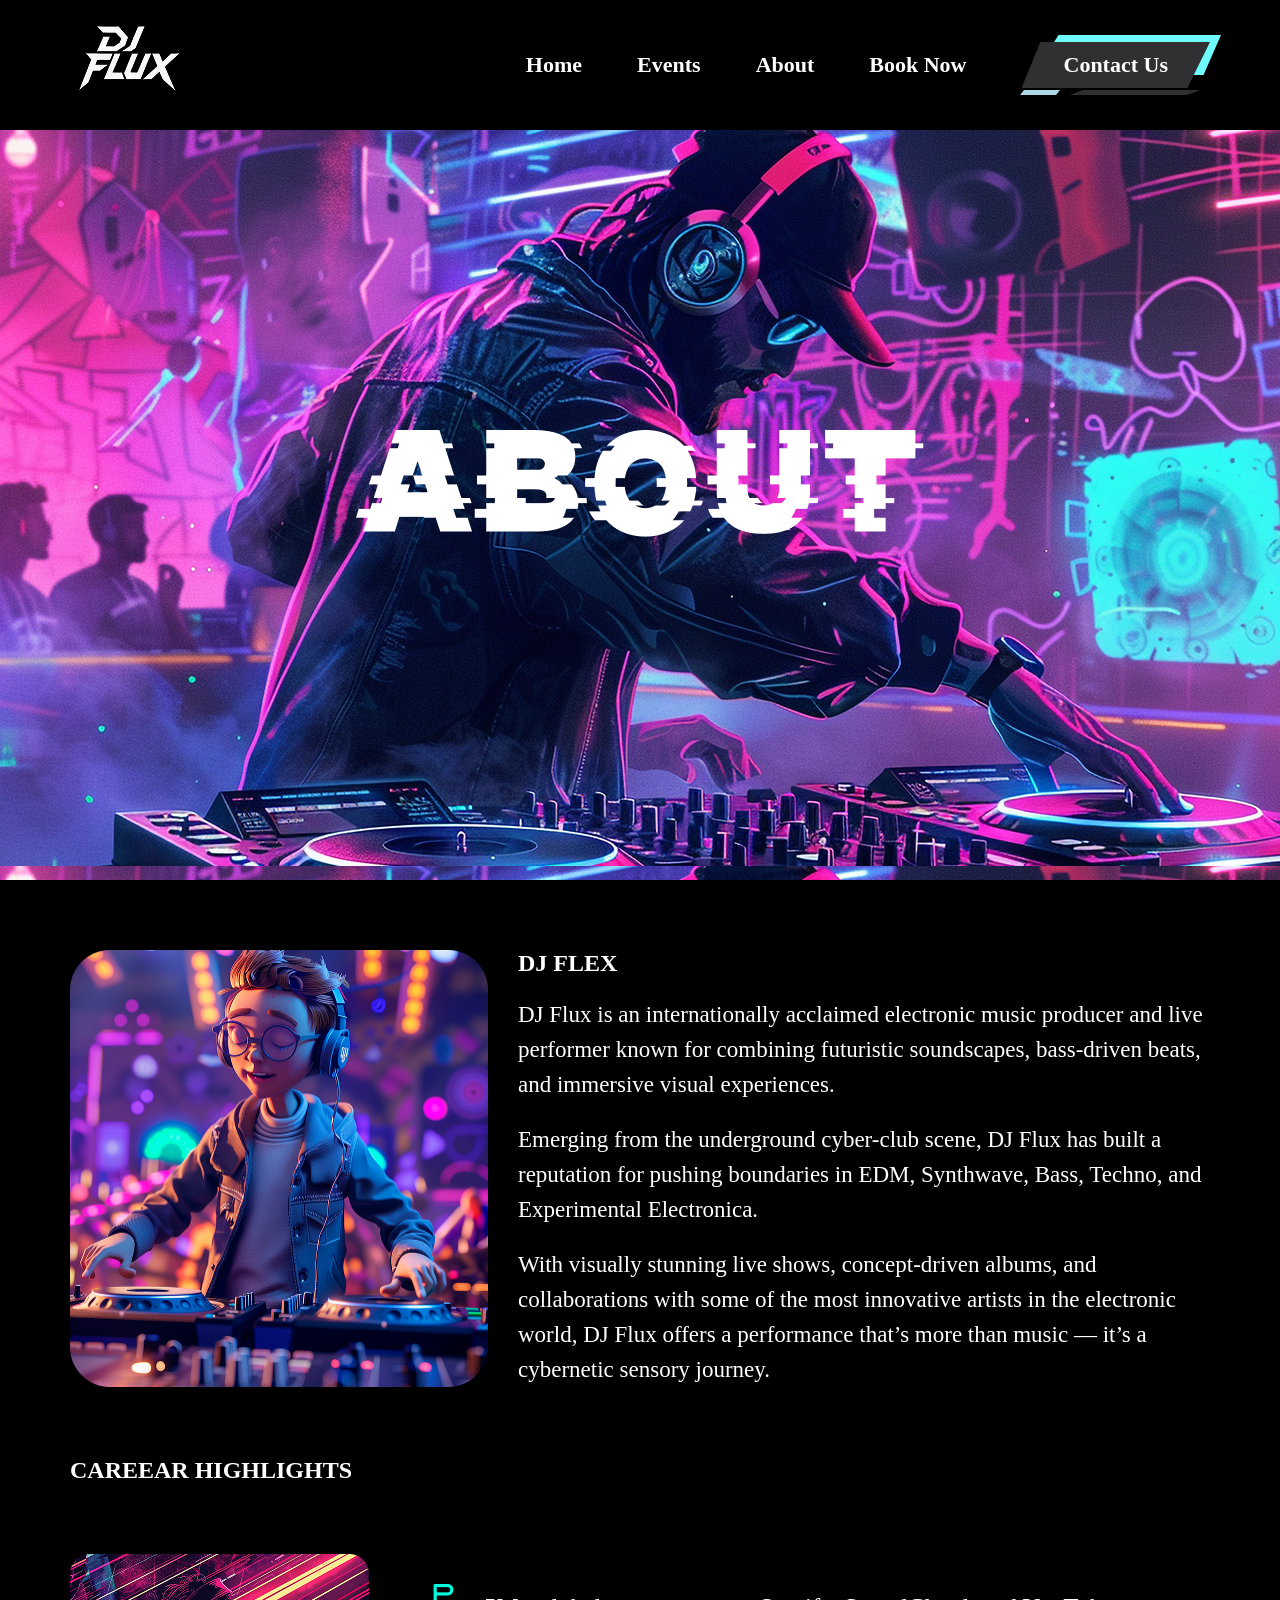
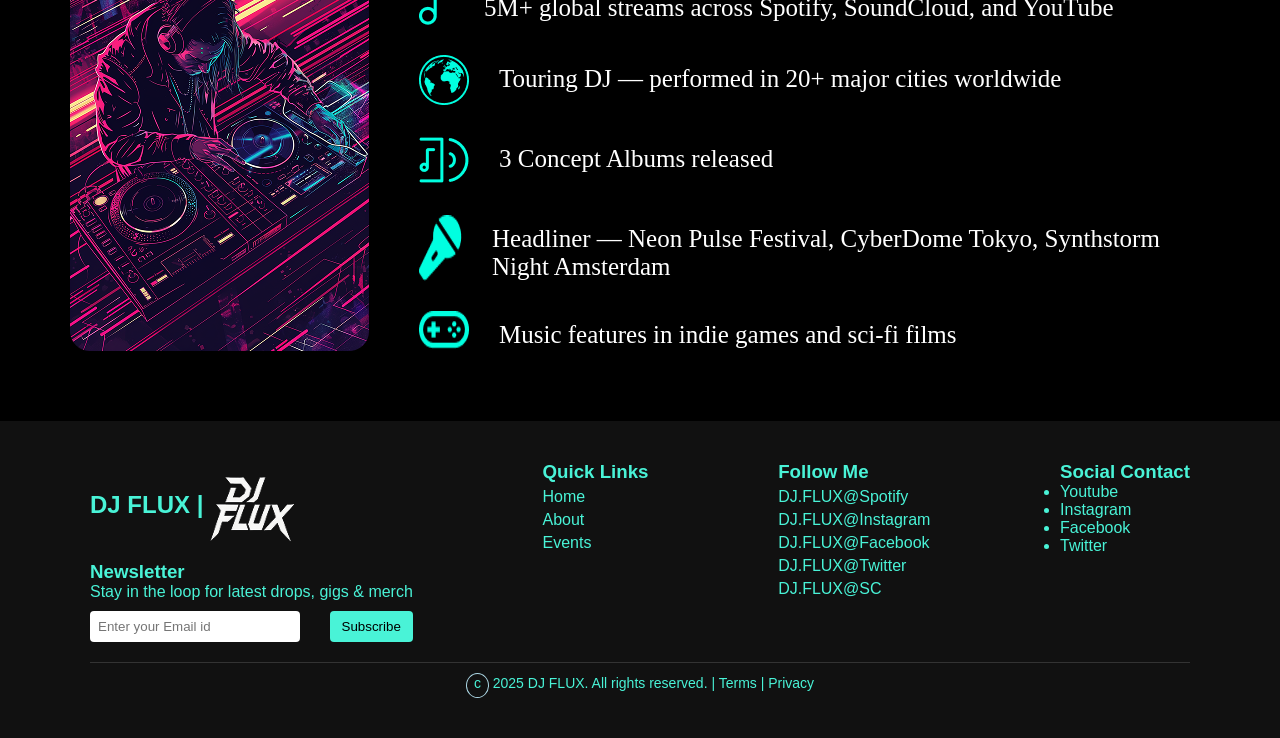
<file: about.html>
<!DOCTYPE html>
<html>
    <head>
        <link rel="stylesheet" type="text/css" href="./about.css"/>
        <title>about</title>
    </head>
    <body>

         <nav>

    <div class="logo">
        <img src="./IMAGE/logo.png"/>
    </div>

    <div class="menu">

        <a href="./index.html">Home</a>
        <a href="./events.html">Events</a>
        <a href="./about.html">About</a>
          <a href="./booknow.html">Book Now</a>

        <a  class="contact" href="./contact.html">
            Contact Us
        </a>
        <div class="shape">

        </div>
        <div class="shape1"></div>
        <div class="shape3"></div>

    </div>

</nav>

        <div class="container11">
          <img src="./IMAGE/About (1).png"/>

        </div>


        <section>
        <div class="djflex">
            <img src="./IMAGE/Rectangle 65.png"/>
            <div class="content">
                <h1>DJ FLEX</h1>
                <p>DJ Flux is an internationally acclaimed electronic music producer and live performer known for combining futuristic soundscapes, bass-driven beats, and immersive visual experiences.</p>

              <p>Emerging from the underground cyber-club scene, DJ Flux has built a reputation for pushing boundaries in EDM, Synthwave, Bass, Techno, and Experimental Electronica.</p>

           <p>With visually stunning live shows, concept-driven albums, and collaborations with some of the most innovative artists in the electronic world, DJ Flux offers a performance that’s more than music — it’s a cybernetic sensory journey.</p>
            </div>
        </div>


        <!-- ---------------------career -->
         <div class="h">
         <h1>CAREEAR HIGHLIGHTS </h1></div> 
         <div class="career">
            
            <img src="./IMAGE/Rectangle 66.png"/>
            <div>
                <div  class="high">
                <img src="./IMAGE/Vector (11).png"/>
                <p>5M+ global streams across Spotify, SoundCloud, and YouTube</p>
                  </div>
                   <div  class="high">
                <img src="./IMAGE/Vector (12).png"/>
                <p>Touring DJ — performed in 20+ major cities worldwide</p>
                     </div>
               <div  class="high">
                <img src="./IMAGE/iconoir_album-open.png"/>
                <p>3 Concept Albums released</p>
                  </div>

                     
                  <div  class="high">
                 <img src="./IMAGE/Vector (13).png"/>
                 <p>Headliner — Neon Pulse Festival, CyberDome Tokyo, Synthstorm Night Amsterdam</p>
                  </div>
                  <div  class="high">
                  <img src="./IMAGE/Group (1).png"/>
                  <p>Music features in indie games and sci-fi films</p>
                  </div>
            </div>
         </div>



        </section>



        <!-- Footer Section -->
<footer class="footer">
  <div class="footer-container">
    <!-- Brand -->
    <div class="footer-brand">
        <div class="lo">
      <h2>DJ FLUX |</h2><img src="./IMAGE/logo.png"/></div>
   <div class="newsletter">
      <h3>Newsletter</h3>
      <p>Stay in the loop for latest drops, gigs & merch</p>
      <form>
        <input type="email" placeholder="Enter your Email id" required>
        <button type="submit">Subscribe</button>
      </form>
    </div>

    </div>

    <!-- Newsletter -->
    
    <!-- Quick Links -->
    <div class="quick-links">
      <h3>Quick Links</h3>
      <ul>
        <li><a>Home</a></li>
        <li><a>About</a></li>
        <li><a>Events</a></li>
      </ul>
    </div>

    <!-- Social Links -->
    <div class="social-links">
      <h3>Follow Me</h3>
      <ul>
        <li><a>DJ.FLUX@Spotify</a></li>
        <li><a>DJ.FLUX@Instagram</a></li>
        <li><a>DJ.FLUX@Facebook</a></li>
        <li><a>DJ.FLUX@Twitter</a></li>
        <li><a>DJ.FLUX@SC</a></li>
      </ul>
    </div>
  <!-- </div> -->


  <div class="social">
    <h3>Social Contact</h3>
      <ul>
        <li><a>Youtube</a></li>
        <li><a>Instagram</a></li>
        <li><a>Facebook</a></li>
        <li><a>Twitter</a></li>
       
      </ul>

  </div>
</div>
  <!-- Footer Bottom -->
  <div class="footer-bottom">
    <p><a>c</a> 2025 DJ FLUX. All rights reserved. | Terms | Privacy</p>
  </div>
</footer>
    </body>
</html>
</file>
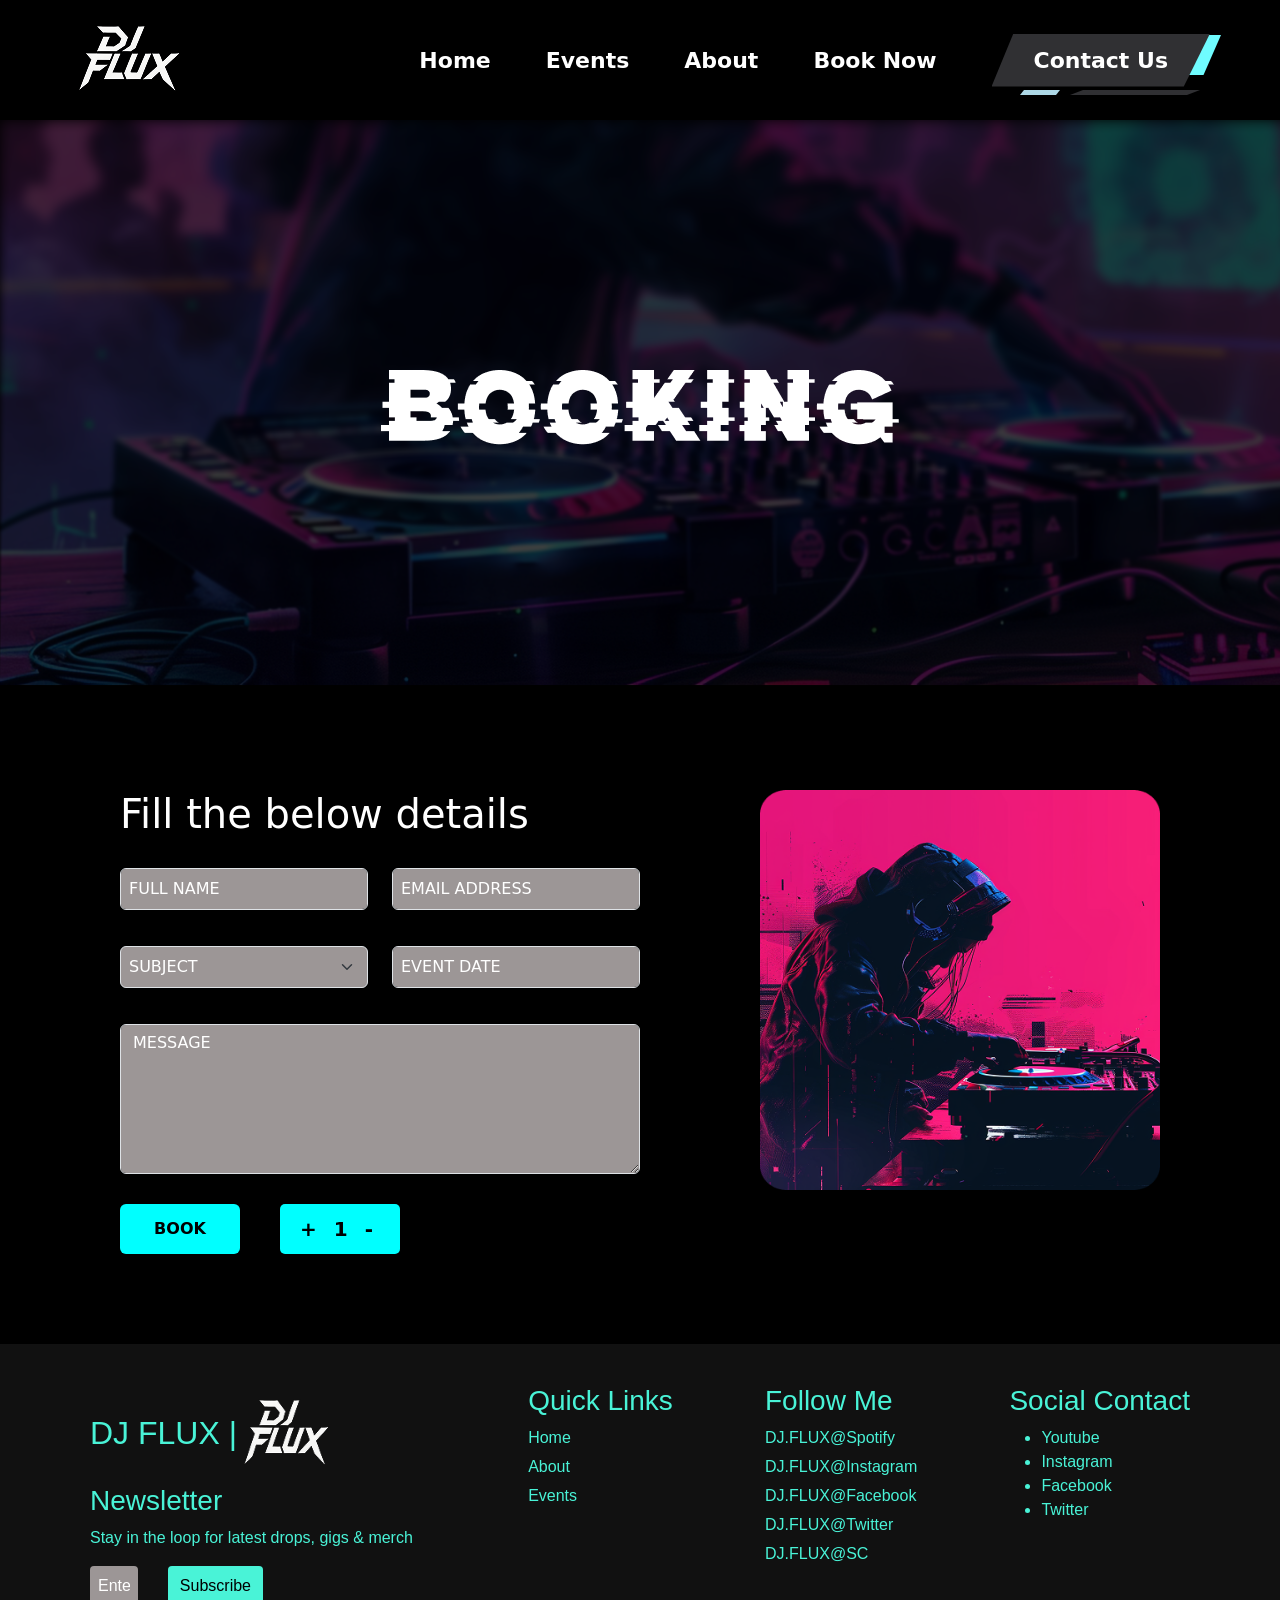
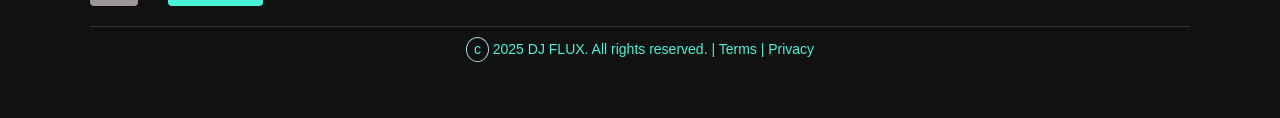
<file: booknow.html>
<!DOCTYPE html>
<html>
    <head>

        <link href="https://cdn.jsdelivr.net/npm/bootstrap@5.0.2/dist/css/bootstrap.min.css" rel="stylesheet" integrity="sha384-EVSTQN3/azprG1Anm3QDgpJLIm9Nao0Yz1ztcQTwFspd3yD65VohhpuuCOmLASjC" crossorigin="anonymous">
        <link rel="stylesheet" type="text/css" href="./booknow.css"/>
        <title>contact</title>
    </head>
    <body>


      <nav>

    <div class="logo">
        <img src="./IMAGE/logo.png"/>
    </div>

    <div class="menu">

        <a href="./index.html">Home</a>
        <a href="./events.html">Events</a>
        <a href="./about.html">About</a>
        <a href="./booknow.html">Book Now</a>

        <a  class="contact" href="./contact.html">
            Contact Us
        </a>
        <div class="shape">

        </div>
        <div class="shape1"></div>
        <div class="shape3"></div>

    </div>

</nav>
        <div class="container1">
          <img src="./IMAGE/booking.png"/>
        </div>


        <section>
            <form>
                
<h1>Fill the below details</h1>

<div class="row push">
  <div class="col">
    <input type="text" class="form-control p-2" placeholder="FULL NAME" aria-label="First name">
  </div><br><br>
  <div class="col">
    <input type="text" class="form-control p-2" placeholder="EMAIL ADDRESS" aria-label="Last name">
  </div><br><br>
</div>

<div class="row push">
  <div class="col">
  <select class="form-select p-2" >
  <option selected>SUBJECT</option>
  <option value="1">One</option>
  <option value="2">Two</option>
  <option value="3">Three</option>
</select>
</div>
  <div class="col">
    <input type="text" class="form-control p-2 " placeholder="EVENT DATE" aria-label="Last name">
  </div><br><br>
</div>


<div class="mb-3 push">
  <!-- <label for="exampleFormControlTextarea1" class="form-label">Example textarea</label> -->
  <textarea class="form-control"  style="height: 150px;" id="exampleFormControlTextarea1" rows="3">MESSAGE</textarea>
</div>

<div class="col-12 push ga">
    <button type="submit" class="btn aq"><b>BOOK</button></b>

    <div class="add">
       <b><span>+</span>
                <span>1</span>
                        <span>-</span></b> 
    </div>
  </div>
            </form>

            <img src="./IMAGE/Rectangle 62.png" class="music"/>
            </section>


             <!-- Footer Section -->
<footer class="footer">
  <div class="footer-container">
    <!-- Brand -->
    <div class="footer-brand">
        <div class="lo">
      <h2>DJ FLUX |</h2><img src="./IMAGE/logo.png"/></div>
   <div class="newsletter">
      <h3>Newsletter</h3>
      <p>Stay in the loop for latest drops, gigs & merch</p>
      <form>
        <input type="email" placeholder="Enter your Email id" required>
        <button type="submit">Subscribe</button>
      </form>
    </div>

    </div>

    <!-- Newsletter -->
    
    <!-- Quick Links -->
    <div class="quick-links">
      <h3>Quick Links</h3>
      <ul>
        <li><a>Home</a></li>
        <li><a>About</a></li>
        <li><a>Events</a></li>
      </ul>
    </div>

    <!-- Social Links -->
    <div class="social-links">
      <h3>Follow Me</h3>
      <ul>
        <li><a>DJ.FLUX@Spotify</a></li>
        <li><a>DJ.FLUX@Instagram</a></li>
        <li><a>DJ.FLUX@Facebook</a></li>
        <li><a>DJ.FLUX@Twitter</a></li>
        <li><a>DJ.FLUX@SC</a></li>
      </ul>
    </div>
  <!-- </div> -->


  <div class="social">
    <h3>Social Contact</h3>
      <ul>
        <li><a>Youtube</a></li>
        <li><a>Instagram</a></li>
        <li><a>Facebook</a></li>
        <li><a>Twitter</a></li>
       
      </ul>

  </div>
</div>
  <!-- Footer Bottom -->
  <div class="footer-bottom">
    <p><a>c</a> 2025 DJ FLUX. All rights reserved. | Terms | Privacy</p>
  </div>
</footer>
            <script src="https://cdn.jsdelivr.net/npm/bootstrap@5.0.2/dist/js/bootstrap.bundle.min.js" integrity="sha384-MrcW6ZMFYlzcLA8Nl+NtUVF0sA7MsXsP1UyJoMp4YLEuNSfAP+JcXn/tWtIaxVXM" crossorigin="anonymous"></script>
    </body>
    </html>
</file>
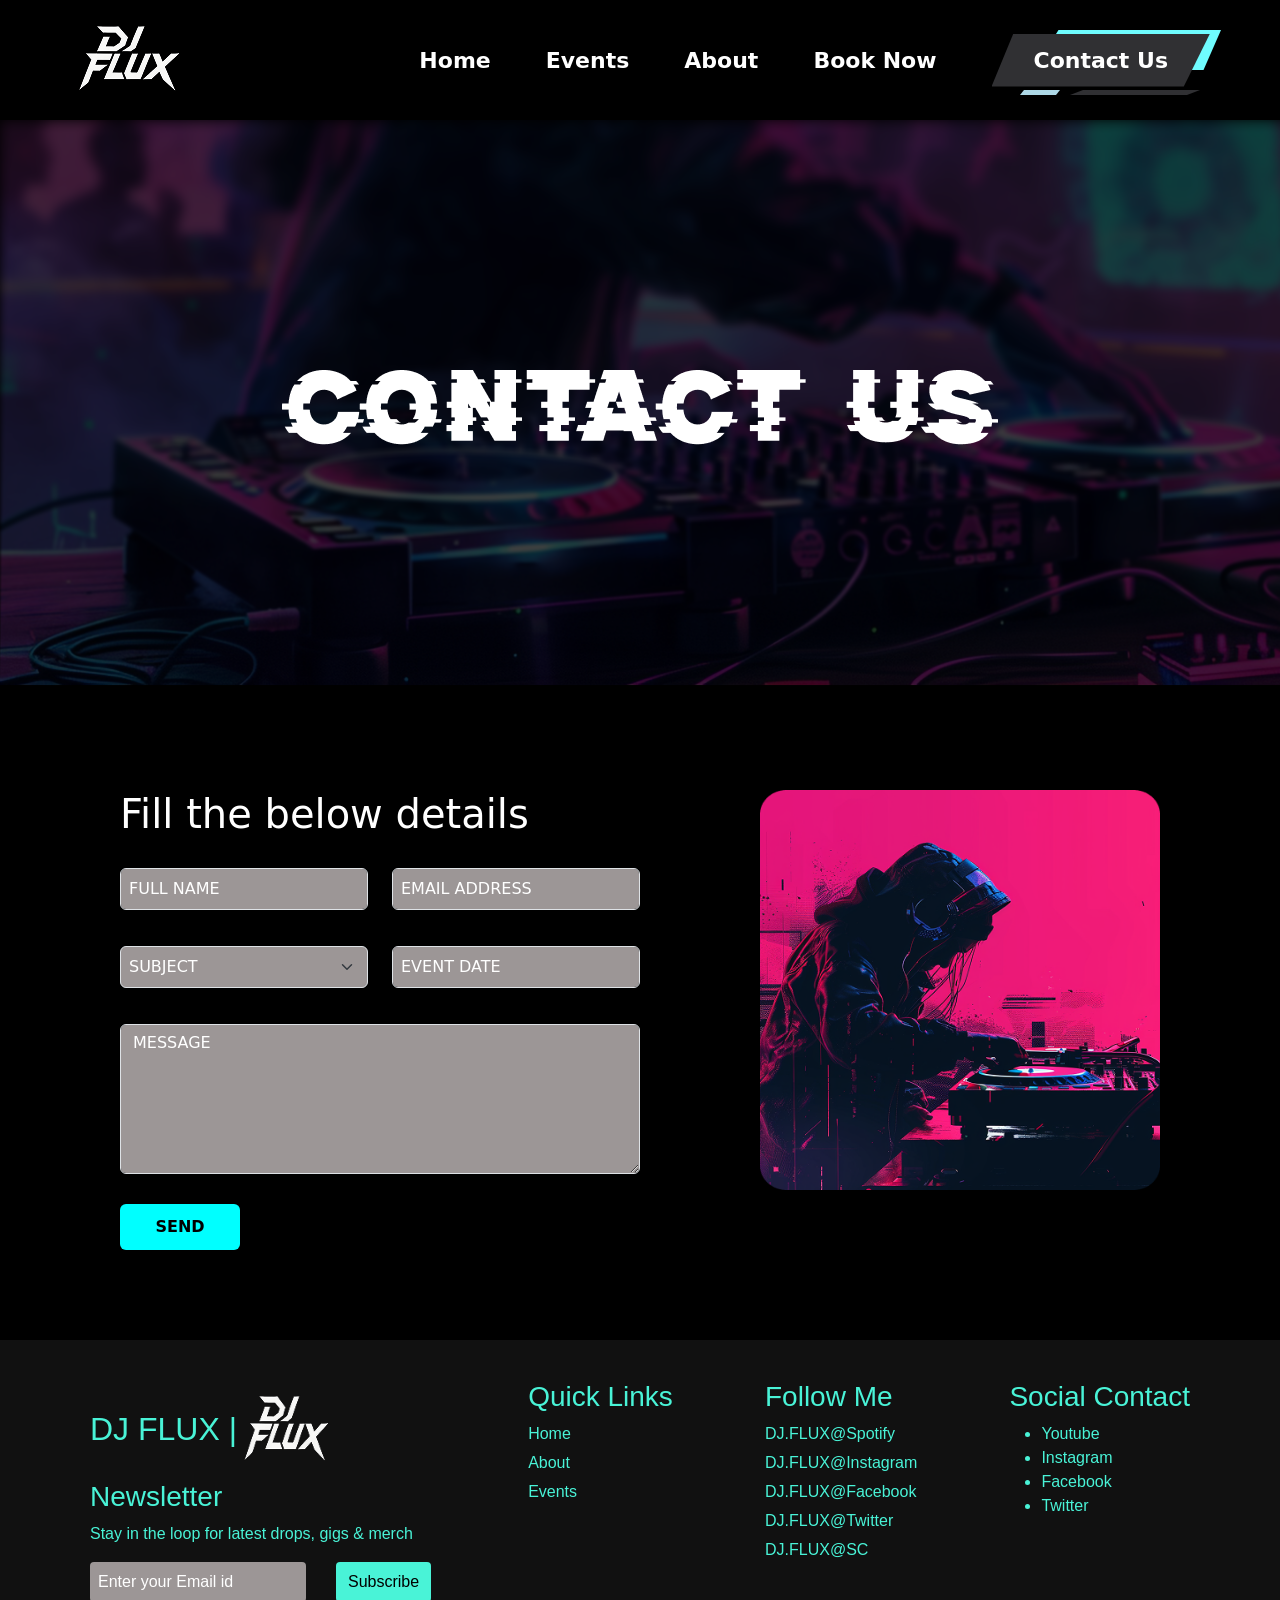
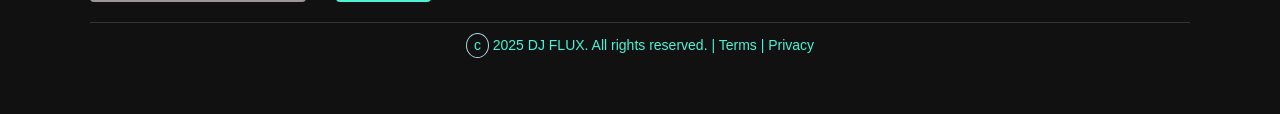
<file: contact.html>
<!DOCTYPE html>
<html>
    <head>

        <link href="https://cdn.jsdelivr.net/npm/bootstrap@5.0.2/dist/css/bootstrap.min.css" rel="stylesheet" integrity="sha384-EVSTQN3/azprG1Anm3QDgpJLIm9Nao0Yz1ztcQTwFspd3yD65VohhpuuCOmLASjC" crossorigin="anonymous">
        <link rel="stylesheet" type="text/css" href="./contact.css"/>
        <title>contact</title>
    </head>
    <body>


      <nav>

    <div class="logo">
        <img src="./IMAGE/logo.png"/>
    </div>

    <div class="menu">

        <a href="./index.html">Home</a>
        <a href="./events.html">Events</a>
        <a href="./about.html">About</a>
          <a href="./booknow.html">Book Now</a>

        <a  class="contact" href="./contact.html">
            Contact Us
        </a>
        <div class="shape">

        </div>
        <div class="shape1"></div>
        <div class="shape3"></div>

    </div>

</nav>
        <div class="container1">
        <img  src="./IMAGE/Contact us.png"/>
        </div>


        <section>
            <form>
                
<h1>Fill the below details</h1>

<div class="row push">
  <div class="col">
    <input type="text" class="form-control p-2" placeholder="FULL NAME" aria-label="First name">
  </div><br><br>
  <div class="col">
    <input type="text" class="form-control p-2" placeholder="EMAIL ADDRESS" aria-label="Last name">
  </div><br><br>
</div>

<div class="row push">
  <div class="col">
  <select class="form-select p-2" >
  <option selected>SUBJECT</option>
  <option value="1">One</option>
  <option value="2">Two</option>
  <option value="3">Three</option>
</select>
</div>
  <div class="col">
    <input type="text" class="form-control p-2 " placeholder="EVENT DATE" aria-label="Last name">
  </div><br><br>
</div>


<div class="mb-3 push">
  <!-- <label for="exampleFormControlTextarea1" class="form-label">Example textarea</label> -->
  <textarea class="form-control"  style="height: 150px;" id="exampleFormControlTextarea1" rows="3">MESSAGE</textarea>
</div>

<div class="col-12 push">
    <button type="submit" class="btn aq"><b>SEND</button></b>
  </div>
            </form>

            <img src="./IMAGE/Rectangle 62.png" class="music"/>
            </section>


             <!-- Footer Section -->
<footer class="footer">
  <div class="footer-container">
    <!-- Brand -->
    <div class="footer-brand">
        <div class="lo">
      <h2>DJ FLUX |</h2><img src="./IMAGE/logo.png"/></div>
   <div class="newsletter">
      <h3>Newsletter</h3>
      <p>Stay in the loop for latest drops, gigs & merch</p>
      <form>
        <input type="email" placeholder="Enter your Email id" required>
        <button type="submit">Subscribe</button>
      </form>
    </div>

    </div>

    <!-- Newsletter -->
    
    <!-- Quick Links -->
    <div class="quick-links">
      <h3>Quick Links</h3>
      <ul>
        <li><a>Home</a></li>
        <li><a>About</a></li>
        <li><a>Events</a></li>
      </ul>
    </div>

    <!-- Social Links -->
    <div class="social-links">
      <h3>Follow Me</h3>
      <ul>
        <li><a>DJ.FLUX@Spotify</a></li>
        <li><a>DJ.FLUX@Instagram</a></li>
        <li><a>DJ.FLUX@Facebook</a></li>
        <li><a>DJ.FLUX@Twitter</a></li>
        <li><a>DJ.FLUX@SC</a></li>
      </ul>
    </div>
  <!-- </div> -->


  <div class="social">
    <h3>Social Contact</h3>
      <ul>
        <li><a>Youtube</a></li>
        <li><a>Instagram</a></li>
        <li><a>Facebook</a></li>
        <li><a>Twitter</a></li>
       
      </ul>

  </div>
</div>
  <!-- Footer Bottom -->
  <div class="footer-bottom">
    <p><a>c</a> 2025 DJ FLUX. All rights reserved. | Terms | Privacy</p>
  </div>
</footer>
            <script src="https://cdn.jsdelivr.net/npm/bootstrap@5.0.2/dist/js/bootstrap.bundle.min.js" integrity="sha384-MrcW6ZMFYlzcLA8Nl+NtUVF0sA7MsXsP1UyJoMp4YLEuNSfAP+JcXn/tWtIaxVXM" crossorigin="anonymous"></script>
    </body>
    </html>
</file>
<file: about.css>
*{
    margin: 0px;
    padding: 0px;
    box-sizing: border-box;
}

nav{
    width:100%;
    padding:10px 70px;
    background-color: black;
    display:flex;
    justify-content:space-between;
    align-items:center;
}

.logo{
    color:white;
    font-size:40px;
    font-weight:bold;
}

.menu{
    display:flex;
    align-items:center;
    gap:55px;
    cursor: pointer;
}

.menu a{
    color:white;
    text-decoration:none;
    font-size:22px;
    font-weight:700;
}

/* CONTACT DESIGN */

.contact{
    position:relative;
   cursor: pointer;
    padding:10px 42px;

    background:#303033;

    clip-path:polygon(
        10% 0%,
        100% 0%,
        88% 100%,
        0% 100%
    );

    overflow:visible;
    z-index:1;
}

/* top cyan strip */

.shape{
   
    position:absolute;

    top:35px;
    right:59px;

    width:250px;
    height:40px;
    z-index: 0;
    background:#6ffcff;

    clip-path:polygon(
        35% 0%,
        100% 0%,
        93% 100%,
        25% 100%
    );
}

/* bottom dark strip */
.shape1{
    position: absolute;
    width:130px;
    height:5px;
    z-index: 0;
  top:90px;
    right:80px; 
    background-color:#303033; 
     clip-path:polygon(
        10% 0%,
        100% 0%,
        90% 100%,
        0% 100%
    );
}
.shape3{

      position:absolute;

    top:90px;
    right:220px;

    width:40px;
    height:5px;

    background:lightblue;
     clip-path:polygon(
        10% 0%,
        100% 0%,
        90% 100%,
        0% 100%
    );

}
.container11{
    background-image: url("./IMAGE/Rectangle\ 64.png");
    height: 750px;
    text-align: center;
    padding-top: 300px;
}
section{
    background-color: black;
   
    color: white;
}
.djflex{
    display: flex;
    gap: 30px;
     padding: 70px;
    /* background-color: aqua; */
}
.content p{
    font-size: 23px;
    line-height: 35px;
    margin-top: 20px;
}

/* CAREER */

.career{
    display: flex;
     padding: 70px;
     gap: 50px;
}
 .h h1{
    padding-left: 70px;
}
.high{
    display: flex;
    gap: 30px;
    margin-top: 30px;
}
.high p{
    font-size: 25px;
    margin-top: 10px;
}

/* *****************footer */
footer {
  background-color: #111;
  color:rgb(73, 243, 215);
  padding: 40px 90px;
  font-family: Arial, sans-serif;
}

.footer-container {
  display: flex;
  flex-wrap: wrap;
  justify-content: space-between;
}
footer img{
 
    width: 100px;
    height: 100px;
}
footer h2{
  
   margin-top: 30px;
}
.lo{
    display: flex;
}

.newsletter form {
  display: flex;
  gap: 30px;
  margin-top: 10px;
}

.newsletter input {
  padding: 8px;
  border: none;
  width: 100%;
  border-radius: 4px;
}

.newsletter button {
  padding: 8px 12px;
  background:rgb(73, 243, 215);
  /* color: #fff; */
  border: none;
  width: 100px;
  border-radius: 4px;
  cursor: pointer;
}

.quick-links ul, .social-links ul {
  list-style: none;
  padding: 0;
}

.quick-links ul li, .social-links ul li {
  margin: 5px 0;
}

.quick-links a, .social-links a {
  /* color: #ccc; */
  text-decoration: none;
}

.quick-links a:hover, .social-links a:hover {
  color: #ff6600;
}

.footer-bottom {
  text-align: center;
  margin-top: 20px;
  border-top: 1px solid #333;
  padding-top: 10px;
  font-size: 14px;
  /* color: #aaa; */
}
.footer-bottom a{
    display: inline-block;
    width: 23px;
   
    height: 25px;
    border-radius: 50%;
    border: 1px solid lightblue;
    padding: 1px;
}
</file>
<file: booknow.css>
*{
    margin: 0px;
    padding: 0px;
    box-sizing: border-box;
}


nav{
    width:100%;
    padding:10px 70px;
    background-color: black;
    display:flex;
    justify-content:space-between;
    align-items:center;
}

.logo{
    color:white;
    font-size:40px;
    font-weight:bold;
}

.menu{
    display:flex;
    align-items:center;
    gap:55px;
    cursor: pointer;
}

.menu a{
    color:white;
    text-decoration:none;
    font-size:22px;
    font-weight:700;
}

/* CONTACT DESIGN */

.contact{
    position:relative;
   cursor: pointer;
    padding:10px 42px;

    background:#303033;

    clip-path:polygon(
        10% 0%,
        100% 0%,
        88% 100%,
        0% 100%
    );

    overflow:visible;
    z-index:1;
}

/* top cyan strip */

.shape{
   
    position:absolute;

    top:35px;
    right:59px;

    width:250px;
    height:40px;
    z-index: 0;
    background:#6ffcff;

    clip-path:polygon(
        35% 0%,
        100% 0%,
        93% 100%,
        25% 100%
    );
}

/* bottom dark strip */
.shape1{
    position: absolute;
    width:130px;
    height:5px;
    z-index: 0;
  top:90px;
    right:80px; 
    background-color:#303033; 
     clip-path:polygon(
        10% 0%,
        100% 0%,
        90% 100%,
        0% 100%
    );
}
.shape3{

      position:absolute;

    top:90px;
    right:220px;

    width:40px;
    height:5px;

    background:lightblue;
     clip-path:polygon(
        10% 0%,
        100% 0%,
        90% 100%,
        0% 100%
    );

}
.container1{
    background-image: url("./IMAGE/cyberpunk-dj-illustration\ \(1\)\ 1\ \(2\).png");
    height:580px;
    background-color: black;
    /* background-image: linear-gradient(blue,violet,pink); */
    background-repeat: no-repeat;
    text-align: center;
    padding-top: 250px;
   
}
section{
    background-color:black;
   padding: 90px 120px;
    color: white;
    display: flex;
    justify-content: space-between;
    /* height: 500px; */
}
form{
    width: 50%;
}
.music{
    width: 400px;
    height: 400px;
}
.push{
margin-top: 30px;

}
input::placeholder{
    color: white !important;
}
input{
    background-color: rgb(156, 150, 150) !important;
    ;
}
select{
      background-color: rgb(156, 150, 150) !important;
       color: white !important;
}
textarea{
     background-color:  rgb(156, 150, 150) !important;
       color: white !important;
}
.aq{
    background-color: aqua;
    padding: 10px;
    width: 120px;
    color: black;
}
.add{
    display: flex;
    background-color: aqua;
    /* display: inline-block; */
    width: 120px;
    border-radius: 5px;
    padding: 10px;
    color: black;
    font-size: 20px;
    justify-content:start;
    /* gap: 90px; */
    /* padding-left: 50px; */
}
.add span{
   padding-left: 10px;
}
.ga{
    display: flex;
    gap: 40px;
}


footer {
  background-color: #111;
  color:rgb(73, 243, 215);
  padding: 40px 90px;
  font-family: Arial, sans-serif;
}

.footer-container {
  display: flex;
  flex-wrap: wrap;
  justify-content: space-between;
}
footer img{
 
    width: 100px;
    height: 100px;
}
footer h2{
  
   margin-top: 30px;
}
.lo{
    display: flex;
}

.newsletter form {
  display: flex;
  gap: 30px;
  margin-top: 10px;
}

.newsletter input {
  padding: 8px;
  border: none;
  width: 100%;
  border-radius: 4px;
}

.newsletter button {
  padding: 8px 12px;
  background:rgb(73, 243, 215);
  /* color: #fff; */
  border: none;
  width: 100px;
  border-radius: 4px;
  cursor: pointer;
}

.quick-links ul, .social-links ul {
  list-style: none;
  padding: 0;
}

.quick-links ul li, .social-links ul li {
  margin: 5px 0;
}

.quick-links a, .social-links a {
  /* color: #ccc; */
  text-decoration: none;
}

.quick-links a:hover, .social-links a:hover {
  color: #ff6600;
}

.footer-bottom {
  text-align: center;
  margin-top: 20px;
  border-top: 1px solid #333;
  padding-top: 10px;
  font-size: 14px;
  /* color: #aaa; */
}
.footer-bottom a{
    display: inline-block;
    width: 23px;
   
    height: 25px;
    border-radius: 50%;
    border: 1px solid lightblue;
    padding: 1px;
}
</file>
<file: contact.css>
*{
    margin: 0px;
    padding: 0px;
    box-sizing: border-box;
}


nav{
    width:100%;
    padding:10px 70px;
    background-color: black;
    display:flex;
    justify-content:space-between;
    align-items:center;
}

.logo{
    color:white;
    font-size:40px;
    font-weight:bold;
}

.menu{
    display:flex;
    align-items:center;
    gap:55px;
    cursor: pointer;
}

.menu a{
    color:white;
    text-decoration:none;
    font-size:22px;
    font-weight:700;
}

/* CONTACT DESIGN */

.contact{
    position:relative;
   cursor: pointer;
    padding:10px 42px;

    background:#303033;

    clip-path:polygon(
        10% 0%,
        100% 0%,
        88% 100%,
        0% 100%
    );

    overflow:visible;
    z-index:1;
}

/* top cyan strip */

.shape{
   
    position:absolute;

    top:30px;
    right:59px;

    width:250px;
    height:40px;
    z-index: 0;
    background:#6ffcff;

    clip-path:polygon(
        35% 0%,
        100% 0%,
        93% 100%,
        25% 100%
    );
}

/* bottom dark strip */
.shape1{
    position: absolute;
    width:130px;
    height:5px;
    z-index: 0;
  top:90px;
    right:80px; 
    background-color:#303033; 
     clip-path:polygon(
        10% 0%,
        100% 0%,
        90% 100%,
        0% 100%
    );
}
.shape3{

      position:absolute;

    top:90px;
    right:220px;

    width:40px;
    height:5px;

    background:lightblue;
     clip-path:polygon(
        10% 0%,
        100% 0%,
        90% 100%,
        0% 100%
    );

}
.container1{
    background-image: url("./IMAGE/cyberpunk-dj-illustration\ \(1\)\ 1\ \(2\).png");
    height:580px;
    background-color: black;
    background-repeat: no-repeat;
    text-align: center;
    padding-top: 250px;
   
}
section{
    background-color:black;
   padding: 90px 120px;
    color: white;
    display: flex;
    justify-content: space-between;
    /* height: 500px; */
}
form{
    width: 50%;
}
.music{
    width: 400px;
    height: 400px;
}
.push{
margin-top: 30px;

}
input::placeholder{
    color: white !important;
}
input{
    background-color: rgb(156, 150, 150) !important;
    ;
}
select{
      background-color: rgb(156, 150, 150) !important;
       color: white !important;
}
textarea{
     background-color:  rgb(156, 150, 150) !important;
       color: white !important;
}
.aq{
    background-color: aqua;
    padding: 10px;
    width: 120px;
    color: black;
}

footer {
  background-color: #111;
  color:rgb(73, 243, 215);
  padding: 40px 90px;
  font-family: Arial, sans-serif;
}

.footer-container {
  display: flex;
  flex-wrap: wrap;
  justify-content: space-between;
}
footer img{
 
    width: 100px;
    height: 100px;
}
footer h2{
  
   margin-top: 30px;
}
.lo{
    display: flex;
}

.newsletter form {
  display: flex;
  gap: 30px;
  margin-top: 10px;
}

.newsletter input {
  padding: 8px;
  border: none;
  border-radius: 4px;
}

.newsletter button {
  padding: 8px 12px;
  background:rgb(73, 243, 215);
  /* color: #fff; */
  border: none;
  width: 100px;
  border-radius: 4px;
  cursor: pointer;
}

.quick-links ul, .social-links ul {
  list-style: none;
  padding: 0;
}

.quick-links ul li, .social-links ul li {
  margin: 5px 0;
}

.quick-links a, .social-links a {
  /* color: #ccc; */
  text-decoration: none;
}

.quick-links a:hover, .social-links a:hover {
  color: #ff6600;
}

.footer-bottom {
  text-align: center;
  margin-top: 20px;
  border-top: 1px solid #333;
  padding-top: 10px;
  font-size: 14px;
  /* color: #aaa; */
}
.footer-bottom a{
    display: inline-block;
    width: 23px;
   
    height: 25px;
    border-radius: 50%;
    border: 1px solid lightblue;
    padding: 1px;
}
</file>
